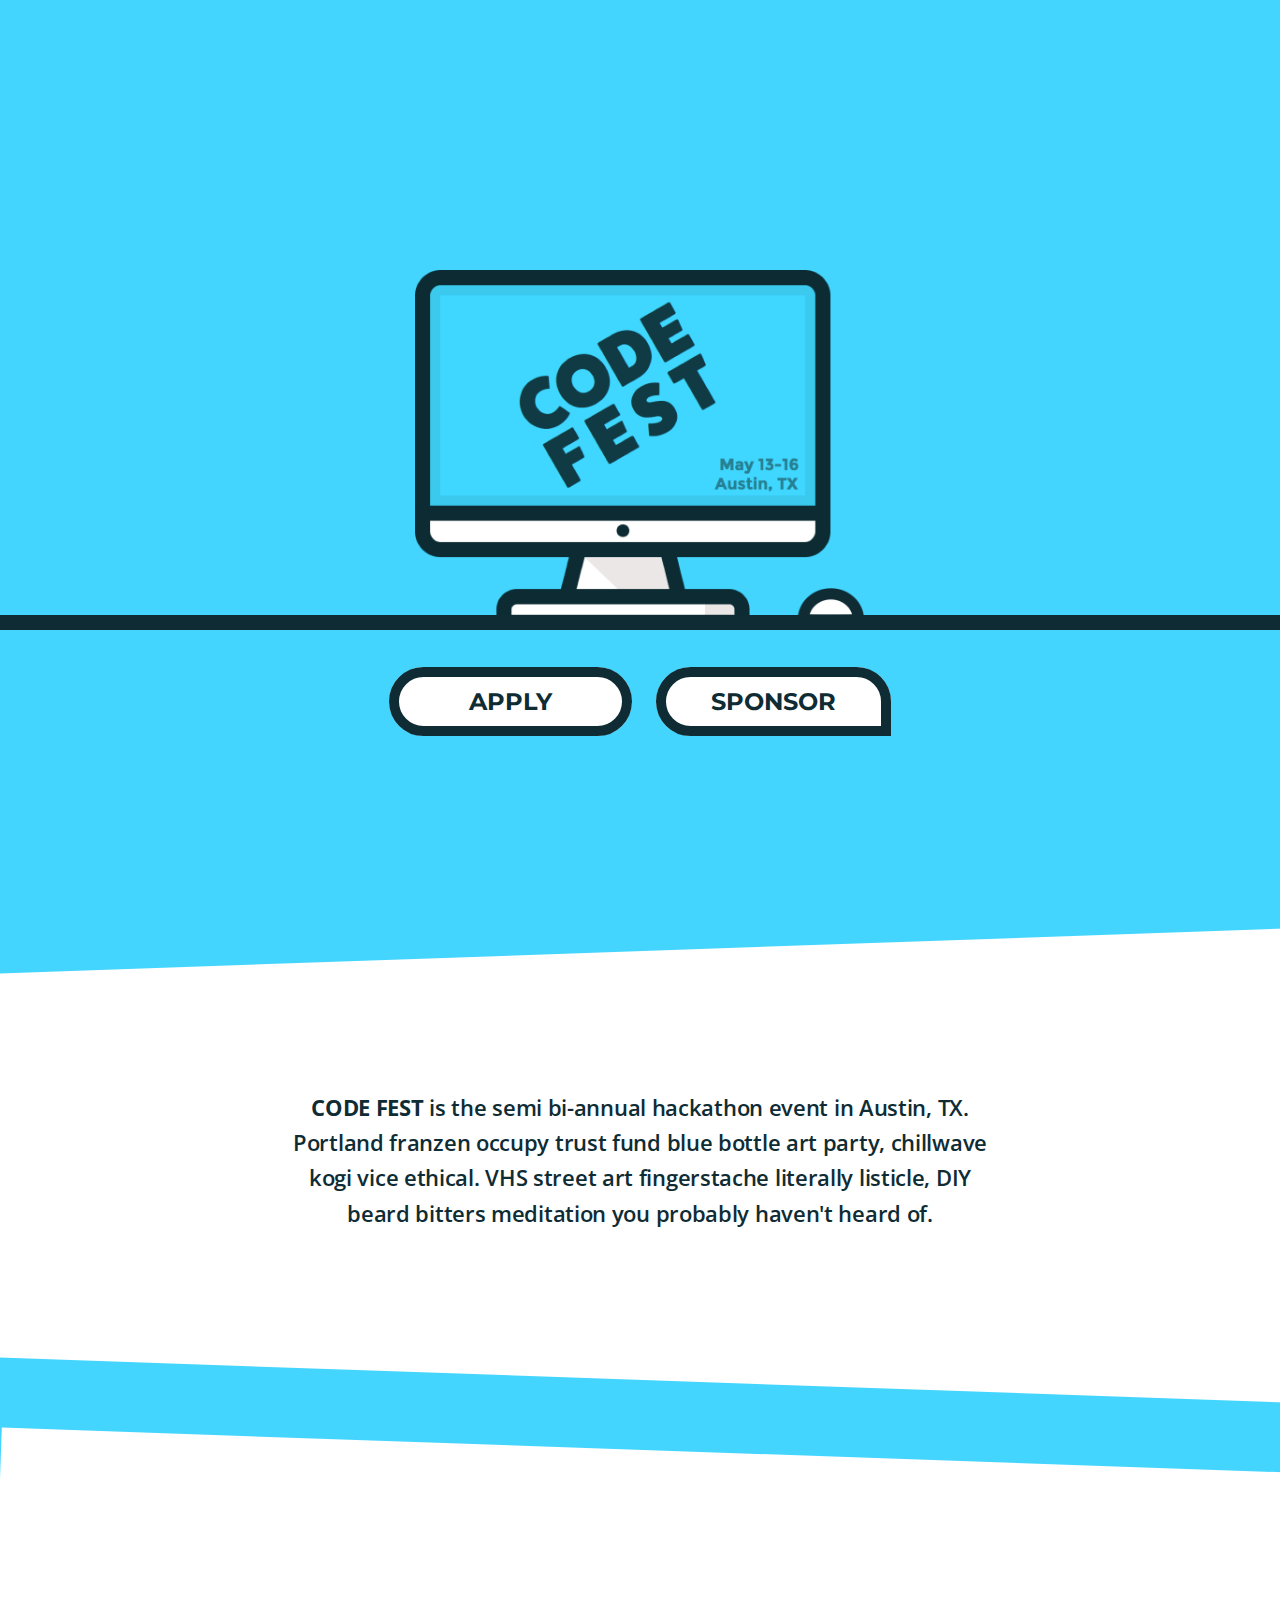
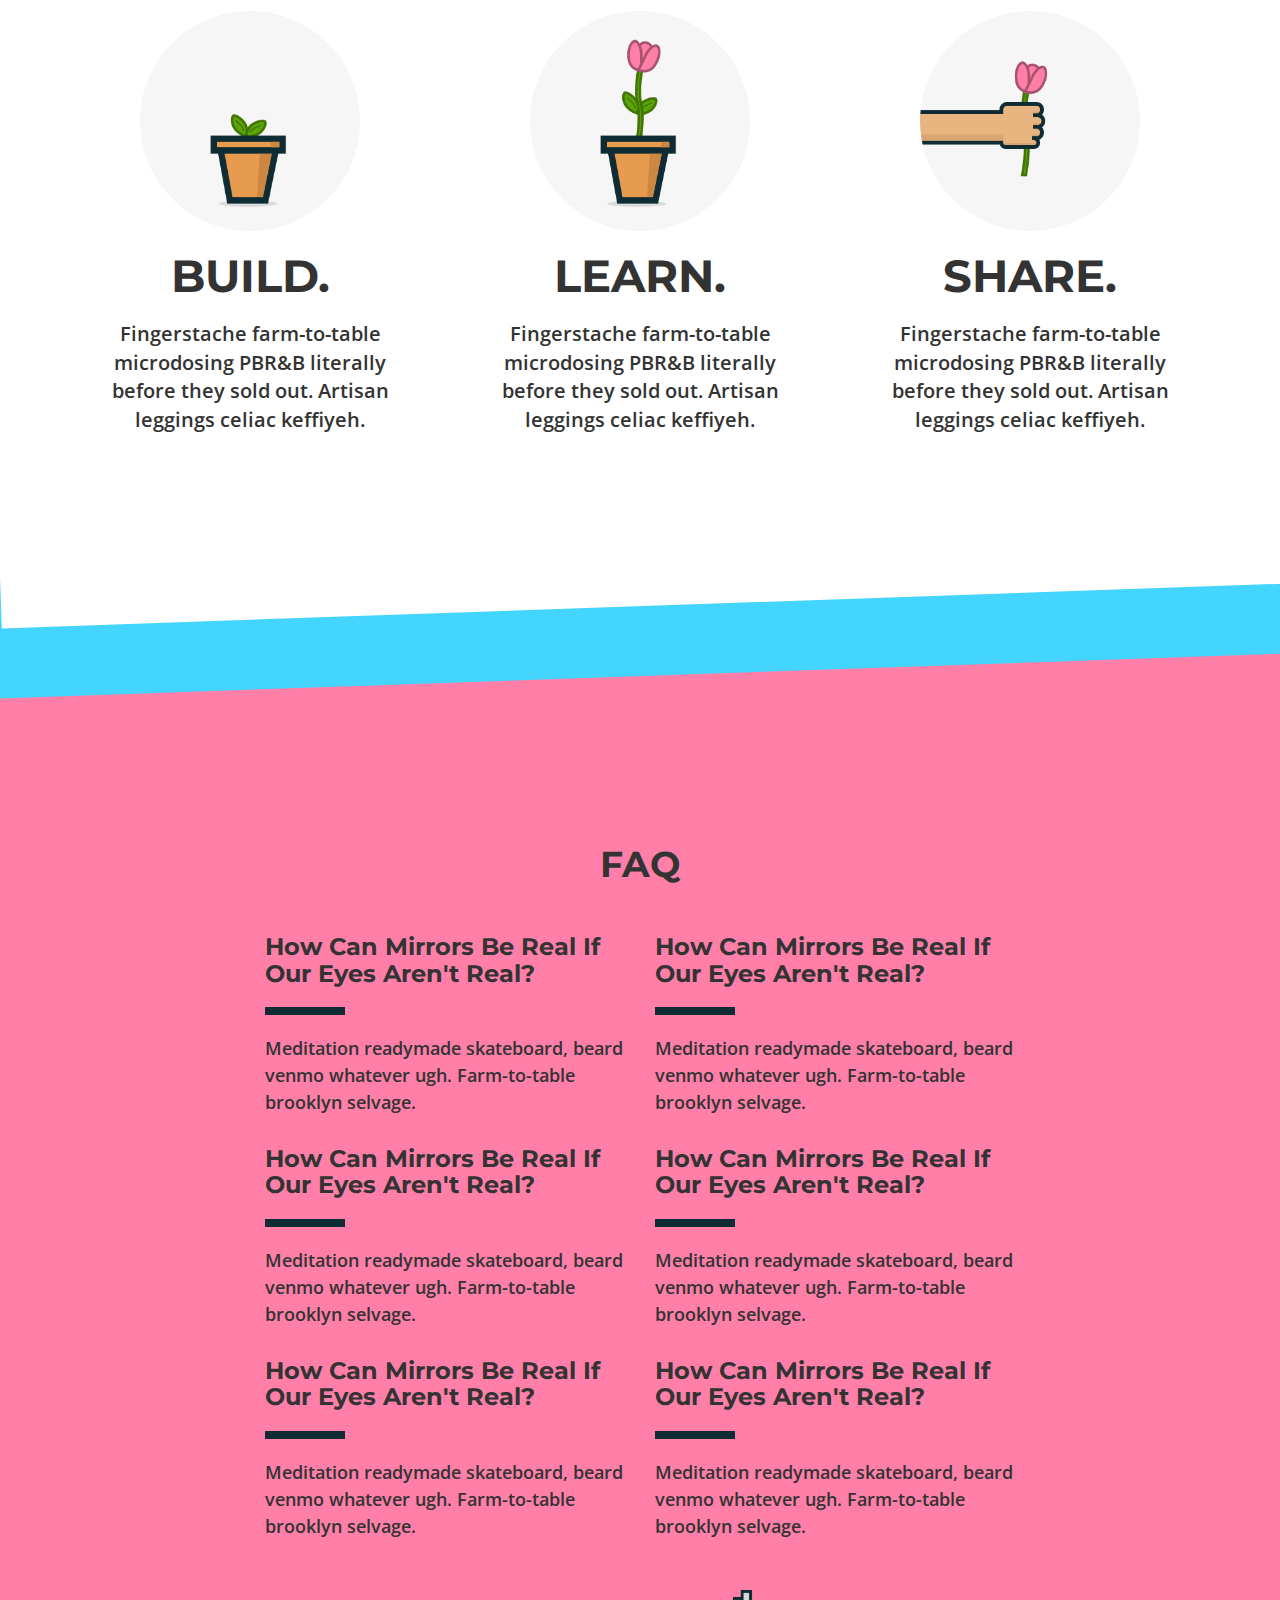
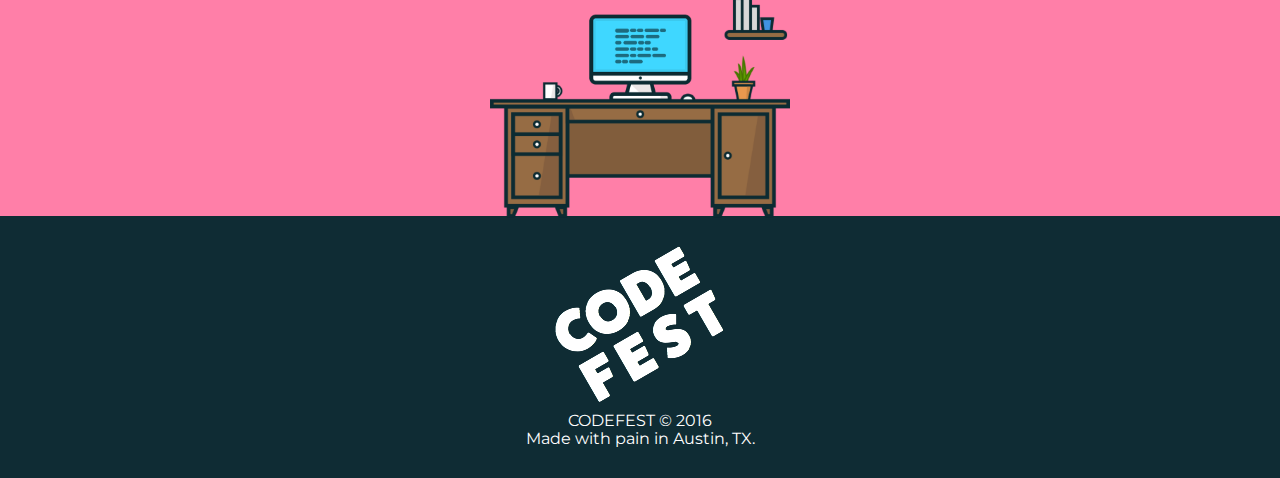
<file: index.html>
<!DOCTYPE html>
<html lang="en">
<head>
  <meta charset="utf-8">
  <meta http-equiv="X-UA-Compatible" content="IE=edge">
  <meta name="viewport" content="width=device-width, initial-scale=1">
  <title>CODEFEST</title>
  <link rel="shortcut icon" type="image/png" href="images/favicon.ico"/>
  <link href="css/bootstrap.min.css" rel="stylesheet">
  <link href="css/style.css" rel="stylesheet">
  <link rel="stylesheet" href="https://maxcdn.bootstrapcdn.com/font-awesome/4.4.0/css/font-awesome.min.css">
</head>
<body>
  <section class="hero">
    <div class="wrapper text-center">
      <img src='images/monitor.png'/>
      <hr>
      <div class="buttons">
        <a class="apply" href="">Apply</a>
        <a class="sponsor" href="#">Sponsor</a>
      </div>
    </div>
  </section>

  <section class="about">
    <div class="slant-top"></div>
    <div class="container">
      <p class="col-xs-12 col-sm-8 col-sm-offset-2 text-center"><span>CODE FEST</span> is the semi bi-annual hackathon event in Austin, TX. Portland franzen occupy trust fund blue bottle art party, chillwave kogi vice ethical. VHS street art fingerstache literally listicle, DIY beard bitters meditation you probably haven't heard of.</p>
    </div>
    <div class="slant-bottom"></div>
  </section>

  <section class="info">
    <div class="slant-top"></div>
    <div class="container">
      <div class="items row">
        <div class="col-xs-12 col-sm-4 text-center">
          <div class="item item-1">
            <img src="images/image1.png"/>
            <h1>BUILD.</h1>
            <p>Fingerstache farm-to-table microdosing PBR&amp;B literally before they sold out. Artisan leggings celiac keffiyeh.</p>
          </div>
        </div>
        <div class="col-xs-12 col-sm-4 text-center">
          <div class="item item-2">
            <img src="images/image2.png"/>
            <h1>LEARN.</h1>
            <p>Fingerstache farm-to-table microdosing PBR&amp;B literally before they sold out. Artisan leggings celiac keffiyeh.</p>
          </div>
        </div>
        <div class="col-xs-12 col-sm-4 text-center">
          <div class="item item-3">
            <img src="images/image3.png"/>
            <h1>SHARE.</h1>
            <p>Fingerstache farm-to-table microdosing PBR&amp;B literally before they sold out. Artisan leggings celiac keffiyeh.</p>
          </div>
        </div>
      </div>
    </div>
    <div class="slant-bottom"></div>
  </section>

  <section class="faq">
    <div class="slant-top"></div>
    <div class="container">
      <h1 class="text-center">FAQ</h1>
      <div class="row">
        <div class="col-xs-12 col-sm-4 col-sm-offset-2">
          <div class="question">
            <h2>How Can Mirrors Be Real If Our Eyes Aren't Real?</h2>
            <hr>
            <p>Meditation readymade skateboard, beard venmo whatever ugh. Farm-to-table brooklyn selvage.</p>
          </div>
        </div>

        <div class="col-xs-12 col-sm-4">
          <div class="question">
            <h2>How Can Mirrors Be Real If Our Eyes Aren't Real?</h2>
            <hr>
            <p>Meditation readymade skateboard, beard venmo whatever ugh. Farm-to-table brooklyn selvage.</p>
          </div>
        </div>
      </div>

      <div class="row">
        <div class="col-xs-12 col-sm-4 col-sm-offset-2">
          <div class="question">
            <h2>How Can Mirrors Be Real If Our Eyes Aren't Real?</h2>
            <hr>
            <p>Meditation readymade skateboard, beard venmo whatever ugh. Farm-to-table brooklyn selvage.</p>
          </div>
        </div>

        <div class="col-xs-12 col-sm-4">
          <div class="question">
            <h2>How Can Mirrors Be Real If Our Eyes Aren't Real?</h2>
            <hr>
            <p>Meditation readymade skateboard, beard venmo whatever ugh. Farm-to-table brooklyn selvage.</p>
          </div>
        </div>
      </div>

      <div class="row">
        <div class="col-xs-12 col-sm-4 col-sm-offset-2">
          <div class="question">
            <h2>How Can Mirrors Be Real If Our Eyes Aren't Real?</h2>
            <hr>
            <p>Meditation readymade skateboard, beard venmo whatever ugh. Farm-to-table brooklyn selvage.</p>
          </div>
        </div>

        <div class="col-xs-12 col-sm-4">
          <div class="question">
            <h2>How Can Mirrors Be Real If Our Eyes Aren't Real?</h2>
            <hr>
            <p>Meditation readymade skateboard, beard venmo whatever ugh. Farm-to-table brooklyn selvage.</p>
          </div>
        </div>
      </div>

      <div class="text-center">
        <img src="images/desk.png" />
      </div>

    </div>
  </section>

  <section class="footer">
    <div class="container text-center">
      <img src="images/codefest_white.png" />
      <h3>CODEFEST &copy; 2016</h3>
      <h3>Made with pain in Austin, TX.</h3>
    </div>
  </section>

  <script src="https://ajax.googleapis.com/ajax/libs/jquery/1.11.3/jquery.min.js"></script>
</body>
</html>
</file>
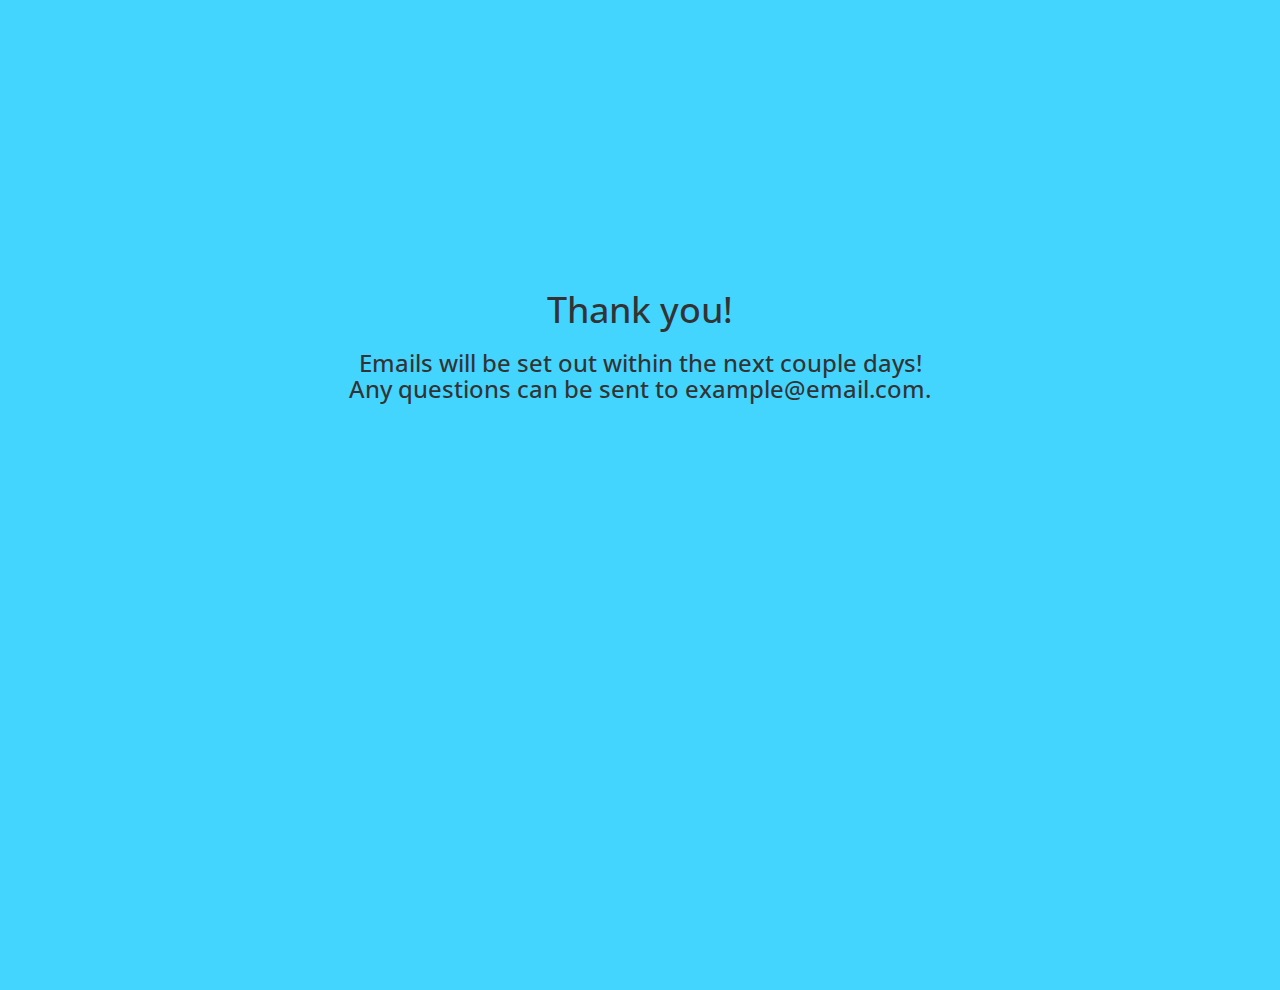
<file: thanks.html>
<!DOCTYPE html>
<html lang="en">
<head>
  <meta charset="utf-8">
  <meta http-equiv="X-UA-Compatible" content="IE=edge">
  <meta name="viewport" content="width=device-width, initial-scale=1">
  <title>CODEFEST</title>
  <link rel="shortcut icon" type="image/png" href="images/favicon.ico"/>
  <link href="css/bootstrap.min.css" rel="stylesheet">
  <link href="css/style.css" rel="stylesheet">
  <link rel="stylesheet" href="https://maxcdn.bootstrapcdn.com/font-awesome/4.4.0/css/font-awesome.min.css">
</head>
<body>
  <section class="hero">
    <div class="wrapper text-center col-xs-6 col-xs-offset-3">
      <h1>Thank you!</h1>
      <h3>Emails will be set out within the next couple days! Any questions can be sent to example@email.com.</h3>
    </div>
  </section>

</body>
</html>
</file>
<file: css/style.css>
/*
* CODEFEST Style File
* http://bit.ly/1ywfhq7
*/

/* Open Sans Google Font */
@import url(https://fonts.googleapis.com/css?family=Open+Sans:600,700);


/* Montserrat Google Font */
@import url(https://fonts.googleapis.com/css?family=Montserrat:400,700);

/*
 * Primary Blue: #44D5FF;
 * Dark Blue: #0F2C34;
 * Primary Pink: #FF7FA8;
 */

* {
  font-family: 'Open Sans';
  font-weight: 600;
}

body {
  background-color: #44D5FF;
  overflow-x: hidden;
}

/* 
 * Hero Section
 */

.hero {
  background-color: #44D5FF;
  min-height: 110vh;
}

.hero img {
  max-width: 450px;
}

.hero hr {
  border-top: 15px solid #0F2C34;
  margin: 0;
  position: relative;
  top: -15px;
}

.hero .wrapper {
  padding-top: 30vh;
}

.hero .buttons {
  margin: 40px 0;
}

.hero .buttons a {
  background: #fff;
  border: 10px solid #0F2C34;
  border-radius: 40px;
  color: #0F2C34;
  display: inline;
  font-family: Montserrat;
  font-size: 24px;
  font-weight: 700;
  padding: 10px 70px;
  text-decoration: none;
  text-transform: uppercase;
}

.hero .buttons a:hover,
.hero .buttons a:focus {
  background-color: #0F2C34;
  color: #fff;
  transition: all 0.2s ease;
}

.hero .buttons .apply {
  margin-right: 10px;
}

.hero .buttons .sponsor {
  border-bottom-right-radius: 0;
  margin-left: 10px;
  padding: 10px 45px;
}

/* 
 * About Section
 */

.about {
  border-width: 15px 0;
  background-color: #fff;
  padding: 100px 0;
  position: relative;
}

.about p {
  color: #0F2C34;
  font-weight: 600;
  font-size: 22px;
  line-height: 1.6em;
  letter-spacing: -.3px;
}

.about p span {
  font-weight: 700;
  text-transform: uppercase;
}

.about .slant-bottom,
.about .slant-top {
  background-color: #fff;
  height: 80px;
  position: absolute;
  width: 105%;
}

.about .slant-bottom {
  bottom: -40px;
  transform: rotate(2deg);
}

.about .slant-top {
  top: -40px;
  transform: rotate(-2deg);
}

/*
 * Info Section
 */

.info {
  background-color: #fff;
  margin-top: 150px;
  padding: 100px 0;
  position: relative;
}

.info .item {
  padding: 20px;
}

.info .item h1 {
  font-family: 'Montserrat';
  font-size: 45px;
  font-weight: 700;
  margin: 20px 0;
}

.info .item img {
  max-width: 220px;
}

.info .item p {
  font-size: 20px;
}

.info .slant-bottom,
.info .slant-top {
  background-color: #fff;
  height: 80px;
  position: absolute;
  width: 105%;
}

.info .slant-bottom {
  bottom: -40px;
  transform: rotate(-2deg);
}

.info .slant-top {
  top: -40px;
  transform: rotate(2deg);
}

/*
 * FAQ Section
 */

.faq {
  background-color: #FF7FA8;
  margin-top: 150px;
  padding-top: 100px;
  position: relative;
}

.faq h1 {
  font-family: 'Montserrat';
  font-weight: 700;
  margin: 30px 0;
}

.faq .question h2 {
  font-family: 'Montserrat';
  font-weight: 700;
  font-size: 24px;
}

.faq .question hr {
  border-top: 8px solid #0F2C34;
  margin: 20px 0;
  width: 80px;
}

.faq .question p {
  font-size: 18px;
  line-height: 1.5em;
}


.faq img {
  margin-bottom: -2px;
  margin-top: 40px;
  width: 300px;
}

.faq .slant-top {
  background-color: #FF7FA8;
  height: 80px;
  position: absolute;
  top: -40px;
  transform: rotate(-2deg);
  width: 105%;
}

/*
 * Footer Section
 */

.footer {
  background-color: #0F2C34;
  color: #fff;
  padding: 30px 0;
}

.footer img {
  margin-bottom: 10px;
}

.footer h3 {
  font-family: 'Montserrat';
  font-size: 16px;
  font-weight: 400;
  margin: 0;
}

@media(max-width: 768px) {
  .slant-bottom, 
  .slant-top {
    transform: initial !important;
  }

  .hero .buttons a.apply,
  .hero .buttons a.sponsor {
    border-width: 8px;
    display: block;
    font-size: 20px;
    margin: 5px;
  }

  .hero img {
    width: 250px;
  }

  .hero hr {
    border-top-width: 8px;
    top: -8px;
  }

}
</file>
